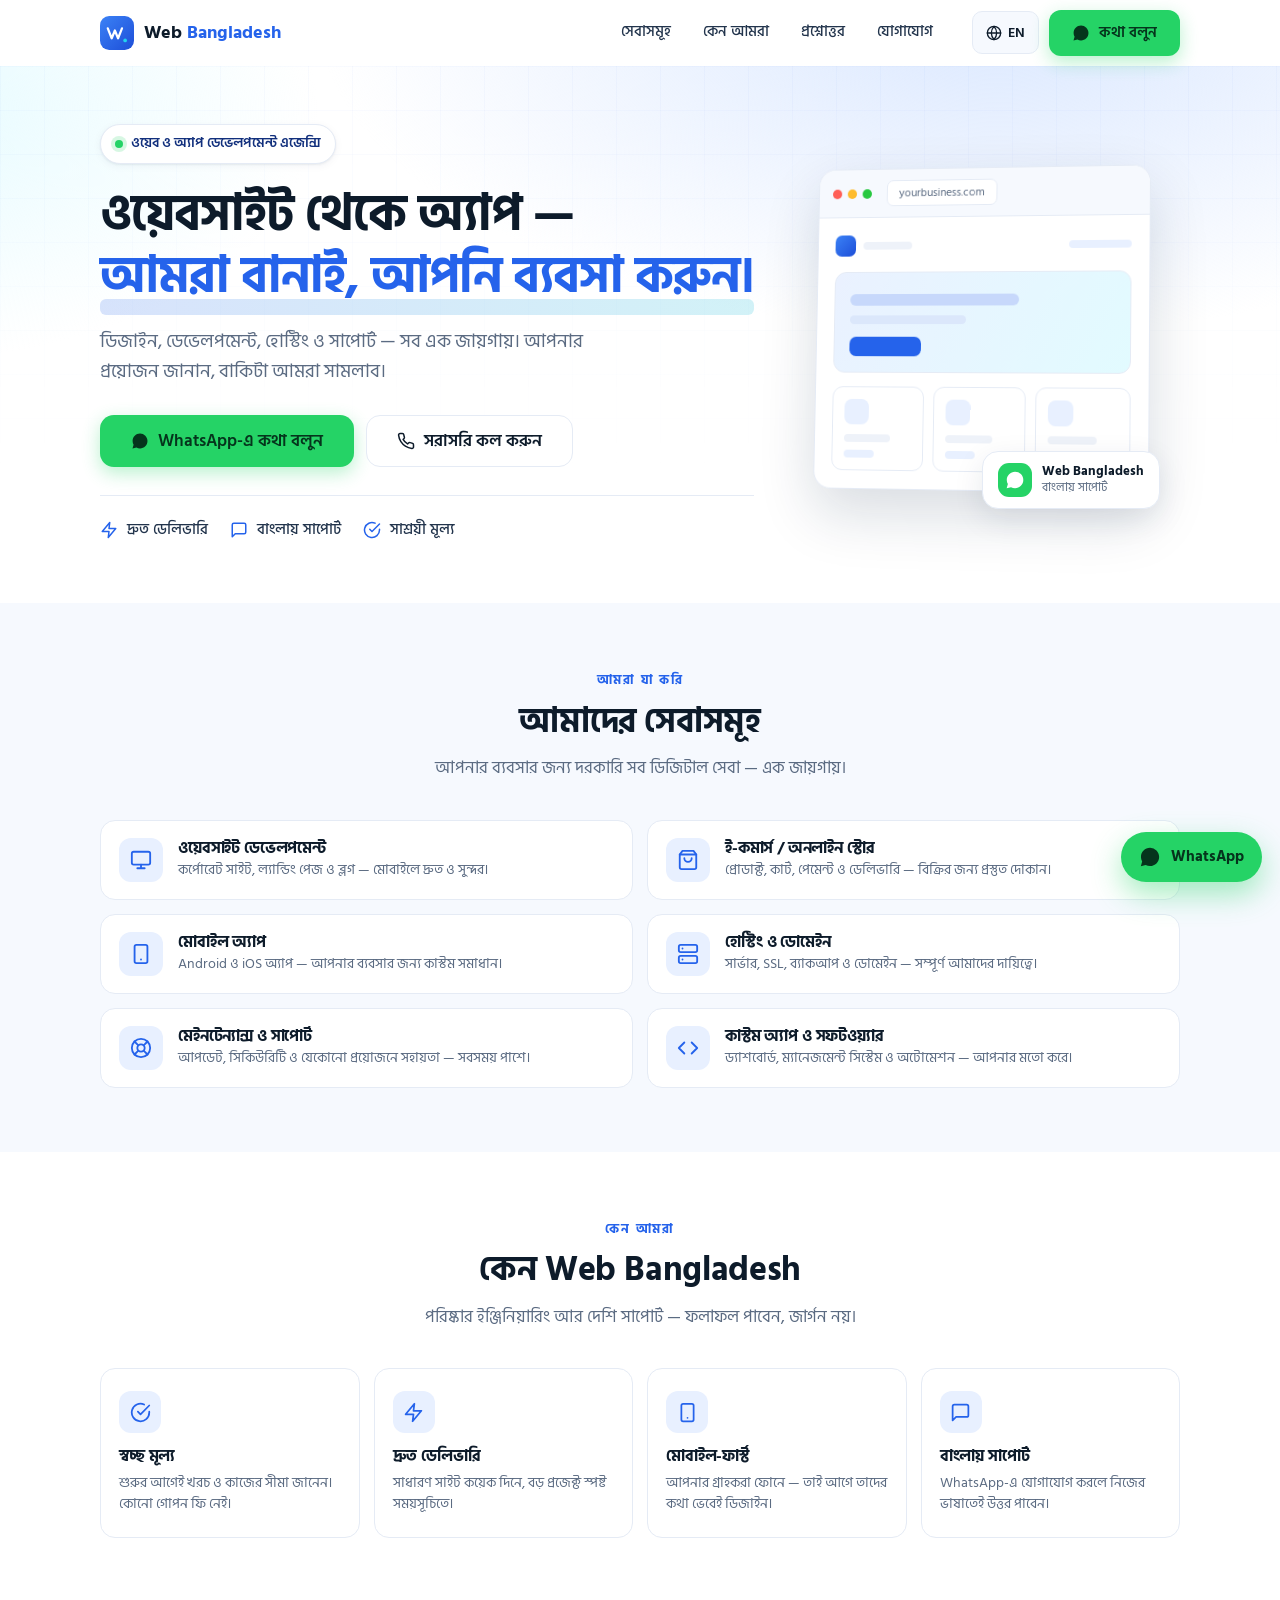
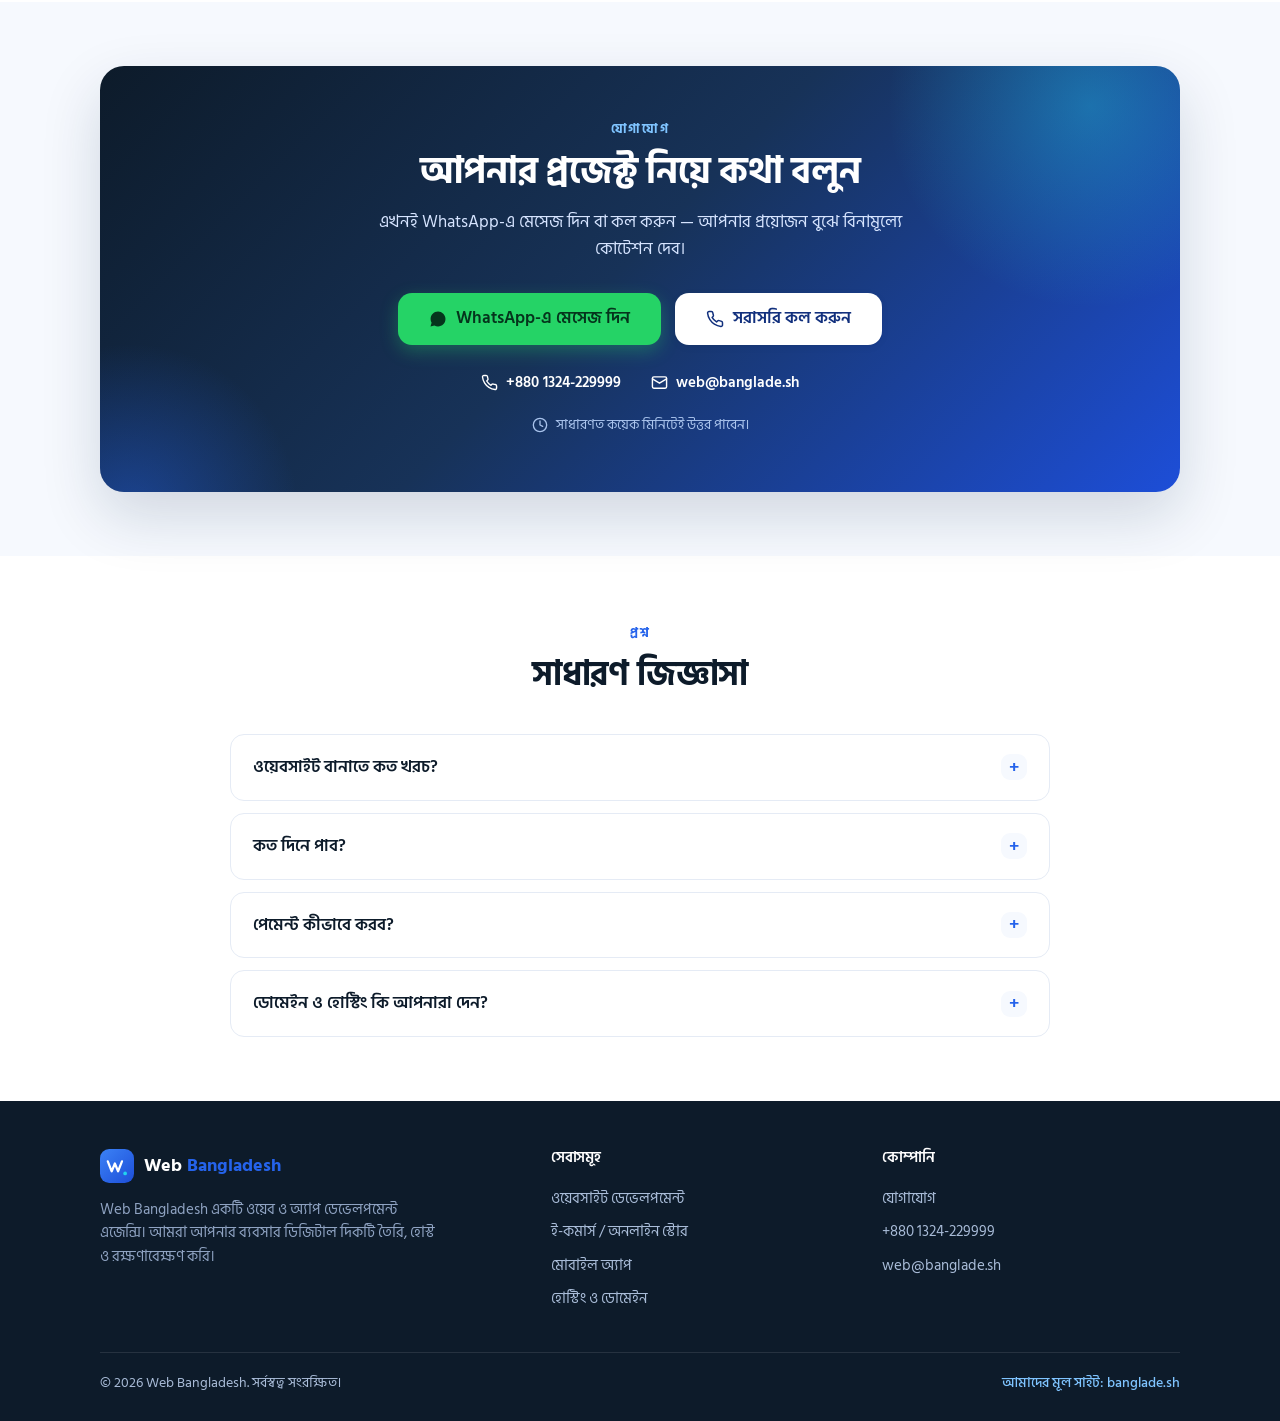
<file: index.html>
<!DOCTYPE html>
<html lang="bn">
<head>
  <meta charset="UTF-8">
  <meta name="viewport" content="width=device-width, initial-scale=1">
  <title>Web Bangladesh — ওয়েবসাইট, ই-কমার্স ও অ্যাপ ডেভেলপমেন্ট</title>
  <meta name="description" content="ওয়েবসাইট, অনলাইন স্টোর, মোবাইল অ্যাপ, হোস্টিং ও ডোমেইন — ডিজাইন থেকে লাইভ ও সাপোর্ট পর্যন্ত সব এক জায়গায়। WhatsApp-এ এখনই কথা বলুন।">
  <meta name="theme-color" content="#2563eb">
  <meta property="og:title" content="Web Bangladesh — ওয়েবসাইট, ই-কমার্স ও অ্যাপ ডেভেলপমেন্ট">
  <meta property="og:description" content="ডিজাইন, ডেভেলপমেন্ট, হোস্টিং ও সাপোর্ট — আপনার ব্যবসার ডিজিটাল দিকটুকু আমাদের দায়িত্বে।">
  <meta property="og:type" content="website">
  <meta property="og:url" content="https://web.banglade.sh">
  <meta property="og:locale" content="bn_BD">
  <meta property="og:image" content="https://web.banglade.sh/assets/img/og.png">
  <meta property="og:image:width" content="1200">
  <meta property="og:image:height" content="630">
  <meta name="twitter:card" content="summary_large_image">
  <meta name="twitter:title" content="Web Bangladesh — ওয়েবসাইট, ই-কমার্স ও অ্যাপ ডেভেলপমেন্ট">
  <meta name="twitter:description" content="ডিজাইন, ডেভেলপমেন্ট, হোস্টিং ও সাপোর্ট — আপনার ব্যবসার ডিজিটাল দিকটুকু আমাদের দায়িত্বে।">
  <meta name="twitter:image" content="https://web.banglade.sh/assets/img/og.png">
  <link rel="icon" href="assets/img/favicon.svg" type="image/svg+xml">
  <link rel="apple-touch-icon" href="assets/img/favicon.svg">
  <link rel="preconnect" href="https://fonts.googleapis.com">
  <link rel="preconnect" href="https://fonts.gstatic.com" crossorigin>
  <link href="https://fonts.googleapis.com/css2?family=Hind+Siliguri:wght@400;500;600;700&display=swap" rel="stylesheet">
  <link rel="stylesheet" href="assets/css/style.css">
  <noscript><style>.reveal{opacity:1;transform:none}</style></noscript>
  <!-- Google tag (gtag.js) -->
  <script async src="https://www.googletagmanager.com/gtag/js?id=G-GD6MTYS28E"></script>
  <script>
    window.dataLayer = window.dataLayer || [];
    function gtag(){dataLayer.push(arguments);}
    gtag('js', new Date());
    gtag('config', 'G-GD6MTYS28E');
  </script>
</head>
<body id="top">

  <a class="skip" href="#contact">Skip to contact</a>

  <header class="site-header">
    <div class="wrap header-inner">
      <a class="brand" href="#top" aria-label="Web Bangladesh">
        <img src="assets/img/logo.svg" alt="">
        <span>Web <b>Bangladesh</b></span>
      </a>
      <nav class="nav" id="nav" aria-label="Main">
        <a href="#services" data-i18n="nav.services">সেবাসমূহ</a>
        <a href="#why" data-i18n="nav.why">কেন আমরা</a>
        <a href="#faq" data-i18n="nav.faq">প্রশ্নোত্তর</a>
        <a href="#contact" data-i18n="nav.contact">যোগাযোগ</a>
      </nav>
      <div class="header-actions">
        <button class="lang-btn" type="button" data-lang-toggle aria-label="Change language">
          <svg viewBox="0 0 24 24" fill="none" stroke="currentColor" stroke-width="2" stroke-linecap="round" stroke-linejoin="round"><circle cx="12" cy="12" r="10"/><path d="M2 12h20"/><path d="M12 2a15.3 15.3 0 0 1 4 10 15.3 15.3 0 0 1-4 10 15.3 15.3 0 0 1-4-10 15.3 15.3 0 0 1 4-10z"/></svg>
          <span>EN</span>
        </button>
        <a class="btn btn--wa" data-wa="header" href="#" aria-label="WhatsApp">
          <svg viewBox="0 0 24 24" fill="currentColor"><path d="M12.04 2C6.58 2 2.13 6.45 2.13 11.91c0 1.75.46 3.45 1.32 4.95L2 22l5.25-1.38a9.9 9.9 0 0 0 4.79 1.22h.01c5.46 0 9.91-4.45 9.91-9.91 0-2.65-1.03-5.14-2.9-7.01A9.82 9.82 0 0 0 12.04 2z"/></svg>
          <span data-i18n="nav.talk">কথা বলুন</span>
        </a>
        <button class="burger" type="button" data-burger aria-label="Menu" aria-expanded="false" aria-controls="nav">
          <span></span><span></span><span></span>
        </button>
      </div>
    </div>
  </header>

  <main>

    <!-- HERO -->
    <section class="hero">
      <div class="wrap hero-inner">
        <div class="hero-copy">
          <span class="eyebrow"><span class="dot"></span><span data-i18n="hero.eyebrow">ওয়েব ও অ্যাপ ডেভেলপমেন্ট এজেন্সি</span></span>
          <h1>
            <span data-i18n="hero.t1">ওয়েবসাইট থেকে অ্যাপ —</span>
            <span class="hl" data-i18n="hero.t2">আমরা বানাই, আপনি ব্যবসা করুন।</span>
          </h1>
          <p class="hero-sub" data-i18n="hero.sub">ডিজাইন, ডেভেলপমেন্ট, হোস্টিং ও সাপোর্ট — সব এক জায়গায়। আপনার প্রয়োজন জানান, বাকিটা আমরা সামলাব।</p>
          <div class="hero-cta">
            <a class="btn btn--wa btn--lg" data-wa="hero" href="#">
              <svg viewBox="0 0 24 24" fill="currentColor"><path d="M12.04 2C6.58 2 2.13 6.45 2.13 11.91c0 1.75.46 3.45 1.32 4.95L2 22l5.25-1.38a9.9 9.9 0 0 0 4.79 1.22h.01c5.46 0 9.91-4.45 9.91-9.91 0-2.65-1.03-5.14-2.9-7.01A9.82 9.82 0 0 0 12.04 2z"/></svg>
              <span data-i18n="hero.cta1">WhatsApp-এ কথা বলুন</span>
            </a>
            <a class="btn btn--ghost btn--lg" href="tel:+8801324229999" data-call>
              <svg viewBox="0 0 24 24" fill="none" stroke="currentColor" stroke-width="2" stroke-linecap="round" stroke-linejoin="round"><path d="M22 16.92v3a2 2 0 0 1-2.18 2 19.8 19.8 0 0 1-8.63-3.07 19.5 19.5 0 0 1-6-6 19.8 19.8 0 0 1-3.07-8.67A2 2 0 0 1 4.11 2h3a2 2 0 0 1 2 1.72c.13.96.36 1.9.7 2.81a2 2 0 0 1-.45 2.11L8.09 9.91a16 16 0 0 0 6 6l1.27-1.27a2 2 0 0 1 2.11-.45c.9.34 1.85.57 2.81.7A2 2 0 0 1 22 16.92z"/></svg>
              <span data-i18n="hero.cta2">সরাসরি কল করুন</span>
            </a>
          </div>
          <div class="hero-trust">
            <div class="trust-item"><svg viewBox="0 0 24 24" fill="none" stroke="currentColor" stroke-width="2" stroke-linecap="round" stroke-linejoin="round"><polygon points="13 2 3 14 12 14 11 22 21 10 12 10 13 2"/></svg><span data-i18n="hero.trust1">দ্রুত ডেলিভারি</span></div>
            <div class="trust-item"><svg viewBox="0 0 24 24" fill="none" stroke="currentColor" stroke-width="2" stroke-linecap="round" stroke-linejoin="round"><path d="M21 15a2 2 0 0 1-2 2H7l-4 4V5a2 2 0 0 1 2-2h14a2 2 0 0 1 2 2z"/></svg><span data-i18n="hero.trust2">বাংলায় সাপোর্ট</span></div>
            <div class="trust-item"><svg viewBox="0 0 24 24" fill="none" stroke="currentColor" stroke-width="2" stroke-linecap="round" stroke-linejoin="round"><path d="M22 11.1V12a10 10 0 1 1-5.9-9.1"/><path d="m22 4-10 10.01-3-3"/></svg><span data-i18n="hero.trust3">সাশ্রয়ী মূল্য</span></div>
          </div>
        </div>

        <div class="hero-visual" aria-hidden="true">
          <div class="browser">
            <div class="browser-bar"><span></span><span></span><span></span><em>yourbusiness.com</em></div>
            <div class="browser-body">
              <div class="mock-nav">
                <div class="mock-logo"></div>
                <div class="mock-line"></div>
                <div class="mock-line"></div>
              </div>
              <div class="mock-hero"><div class="mock-btn"></div></div>
              <div class="mock-cards">
                <div class="mock-card"><div class="ic"></div><div class="mock-line"></div><div class="mock-line"></div></div>
                <div class="mock-card"><div class="ic"></div><div class="mock-line"></div><div class="mock-line"></div></div>
                <div class="mock-card"><div class="ic"></div><div class="mock-line"></div><div class="mock-line"></div></div>
              </div>
            </div>
          </div>
          <div class="mock-chat">
            <div class="wa"><svg viewBox="0 0 24 24" fill="currentColor"><path d="M12.04 2C6.58 2 2.13 6.45 2.13 11.91c0 1.75.46 3.45 1.32 4.95L2 22l5.25-1.38a9.9 9.9 0 0 0 4.79 1.22h.01c5.46 0 9.91-4.45 9.91-9.91 0-2.65-1.03-5.14-2.9-7.01A9.82 9.82 0 0 0 12.04 2z"/></svg></div>
            <div class="t"><b>Web Bangladesh</b><span data-i18n="hero.trust2">বাংলায় সাপোর্ট</span></div>
          </div>
        </div>
      </div>
    </section>

    <!-- SERVICES -->
    <section class="section section--tint" id="services">
      <div class="wrap">
        <div class="sec-head reveal">
          <span class="kicker" data-i18n="svc.kicker">আমরা যা করি</span>
          <h2 data-i18n="svc.title">আমাদের সেবাসমূহ</h2>
          <p data-i18n="svc.sub">আপনার ব্যবসার জন্য দরকারি সব ডিজিটাল সেবা — এক জায়গায়।</p>
        </div>
        <div class="svc-grid">
          <div class="svc-row reveal">
            <div class="ic"><svg viewBox="0 0 24 24" fill="none" stroke="currentColor" stroke-width="2" stroke-linecap="round" stroke-linejoin="round"><rect x="2" y="3" width="20" height="14" rx="2"/><path d="M8 21h8M12 17v4"/></svg></div>
            <div><h3 data-i18n="svc1.title">ওয়েবসাইট ডেভেলপমেন্ট</h3><p data-i18n="svc1.desc">কর্পোরেট সাইট, ল্যান্ডিং পেজ ও ব্লগ — মোবাইলে দ্রুত ও সুন্দর।</p></div>
          </div>
          <div class="svc-row reveal">
            <div class="ic"><svg viewBox="0 0 24 24" fill="none" stroke="currentColor" stroke-width="2" stroke-linecap="round" stroke-linejoin="round"><path d="M6 2 3 6v14a2 2 0 0 0 2 2h14a2 2 0 0 0 2-2V6l-3-4z"/><path d="M3 6h18"/><path d="M16 10a4 4 0 0 1-8 0"/></svg></div>
            <div><h3 data-i18n="svc2.title">ই-কমার্স / অনলাইন স্টোর</h3><p data-i18n="svc2.desc">প্রোডাক্ট, কার্ট, পেমেন্ট ও ডেলিভারি — বিক্রির জন্য প্রস্তুত দোকান।</p></div>
          </div>
          <div class="svc-row reveal">
            <div class="ic"><svg viewBox="0 0 24 24" fill="none" stroke="currentColor" stroke-width="2" stroke-linecap="round" stroke-linejoin="round"><rect x="5" y="2" width="14" height="20" rx="2"/><path d="M12 18h.01"/></svg></div>
            <div><h3 data-i18n="svc3.title">মোবাইল অ্যাপ</h3><p data-i18n="svc3.desc">Android ও iOS অ্যাপ — আপনার ব্যবসার জন্য কাস্টম সমাধান।</p></div>
          </div>
          <div class="svc-row reveal">
            <div class="ic"><svg viewBox="0 0 24 24" fill="none" stroke="currentColor" stroke-width="2" stroke-linecap="round" stroke-linejoin="round"><rect x="2" y="2" width="20" height="8" rx="2"/><rect x="2" y="14" width="20" height="8" rx="2"/><path d="M6 6h.01M6 18h.01"/></svg></div>
            <div><h3 data-i18n="svc4.title">হোস্টিং ও ডোমেইন</h3><p data-i18n="svc4.desc">সার্ভার, SSL, ব্যাকআপ ও ডোমেইন — সম্পূর্ণ আমাদের দায়িত্বে।</p></div>
          </div>
          <div class="svc-row reveal">
            <div class="ic"><svg viewBox="0 0 24 24" fill="none" stroke="currentColor" stroke-width="2" stroke-linecap="round" stroke-linejoin="round"><circle cx="12" cy="12" r="10"/><circle cx="12" cy="12" r="4"/><path d="m4.9 4.9 4.2 4.2M14.9 14.9l4.2 4.2M14.9 9.1l4.2-4.2M4.9 19.1l4.2-4.2"/></svg></div>
            <div><h3 data-i18n="svc5.title">মেইনটেন্যান্স ও সাপোর্ট</h3><p data-i18n="svc5.desc">আপডেট, সিকিউরিটি ও যেকোনো প্রয়োজনে সহায়তা — সবসময় পাশে।</p></div>
          </div>
          <div class="svc-row reveal">
            <div class="ic"><svg viewBox="0 0 24 24" fill="none" stroke="currentColor" stroke-width="2" stroke-linecap="round" stroke-linejoin="round"><polyline points="16 18 22 12 16 6"/><polyline points="8 6 2 12 8 18"/></svg></div>
            <div><h3 data-i18n="svc6.title">কাস্টম অ্যাপ ও সফটওয়্যার</h3><p data-i18n="svc6.desc">ড্যাশবোর্ড, ম্যানেজমেন্ট সিস্টেম ও অটোমেশন — আপনার মতো করে।</p></div>
          </div>
        </div>
      </div>
    </section>

    <!-- WHY -->
    <section class="section" id="why">
      <div class="wrap">
        <div class="sec-head reveal">
          <span class="kicker" data-i18n="why.kicker">কেন আমরা</span>
          <h2 data-i18n="why.title">কেন Web Bangladesh</h2>
          <p data-i18n="why.sub">পরিষ্কার ইঞ্জিনিয়ারিং আর দেশি সাপোর্ট — ফলাফল পাবেন, জার্গন নয়।</p>
        </div>
        <div class="why-grid">
          <div class="why-card reveal">
            <div class="ic"><svg viewBox="0 0 24 24" fill="none" stroke="currentColor" stroke-width="2" stroke-linecap="round" stroke-linejoin="round"><path d="M22 11.1V12a10 10 0 1 1-5.9-9.1"/><path d="m22 4-10 10.01-3-3"/></svg></div>
            <h3 data-i18n="why1.title">স্বচ্ছ মূল্য</h3>
            <p data-i18n="why1.desc">শুরুর আগেই খরচ ও কাজের সীমা জানেন। কোনো গোপন ফি নেই।</p>
          </div>
          <div class="why-card reveal">
            <div class="ic"><svg viewBox="0 0 24 24" fill="none" stroke="currentColor" stroke-width="2" stroke-linecap="round" stroke-linejoin="round"><polygon points="13 2 3 14 12 14 11 22 21 10 12 10 13 2"/></svg></div>
            <h3 data-i18n="why2.title">দ্রুত ডেলিভারি</h3>
            <p data-i18n="why2.desc">সাধারণ সাইট কয়েক দিনে, বড় প্রজেক্ট স্পষ্ট সময়সূচিতে।</p>
          </div>
          <div class="why-card reveal">
            <div class="ic"><svg viewBox="0 0 24 24" fill="none" stroke="currentColor" stroke-width="2" stroke-linecap="round" stroke-linejoin="round"><rect x="5" y="2" width="14" height="20" rx="2"/><path d="M12 18h.01"/></svg></div>
            <h3 data-i18n="why3.title">মোবাইল-ফার্স্ট</h3>
            <p data-i18n="why3.desc">আপনার গ্রাহকরা ফোনে — তাই আগে তাদের কথা ভেবেই ডিজাইন।</p>
          </div>
          <div class="why-card reveal">
            <div class="ic"><svg viewBox="0 0 24 24" fill="none" stroke="currentColor" stroke-width="2" stroke-linecap="round" stroke-linejoin="round"><path d="M21 15a2 2 0 0 1-2 2H7l-4 4V5a2 2 0 0 1 2-2h14a2 2 0 0 1 2 2z"/></svg></div>
            <h3 data-i18n="why4.title">বাংলায় সাপোর্ট</h3>
            <p data-i18n="why4.desc">WhatsApp-এ যোগাযোগ করলে নিজের ভাষাতেই উত্তর পাবেন।</p>
          </div>
        </div>
      </div>
    </section>

    <!-- CONTACT -->
    <section class="section section--tint" id="contact">
      <div class="wrap">
        <div class="contact-panel reveal">
          <span class="kicker" data-i18n="contact.kicker">যোগাযোগ</span>
          <h2 data-i18n="contact.title">আপনার প্রজেক্ট নিয়ে কথা বলুন</h2>
          <p class="lead" data-i18n="contact.sub">এখনই WhatsApp-এ মেসেজ দিন বা কল করুন — আপনার প্রয়োজন বুঝে বিনামূল্যে কোটেশন দেব।</p>
          <div class="contact-actions">
            <a class="btn btn--wa btn--lg" data-wa="contact" href="#">
              <svg viewBox="0 0 24 24" fill="currentColor"><path d="M12.04 2C6.58 2 2.13 6.45 2.13 11.91c0 1.75.46 3.45 1.32 4.95L2 22l5.25-1.38a9.9 9.9 0 0 0 4.79 1.22h.01c5.46 0 9.91-4.45 9.91-9.91 0-2.65-1.03-5.14-2.9-7.01A9.82 9.82 0 0 0 12.04 2z"/></svg>
              <span data-i18n="contact.wa">WhatsApp-এ মেসেজ দিন</span>
            </a>
            <a class="btn btn--light btn--lg" href="tel:+8801324229999" data-call>
              <svg viewBox="0 0 24 24" fill="none" stroke="currentColor" stroke-width="2" stroke-linecap="round" stroke-linejoin="round"><path d="M22 16.92v3a2 2 0 0 1-2.18 2 19.8 19.8 0 0 1-8.63-3.07 19.5 19.5 0 0 1-6-6 19.8 19.8 0 0 1-3.07-8.67A2 2 0 0 1 4.11 2h3a2 2 0 0 1 2 1.72c.13.96.36 1.9.7 2.81a2 2 0 0 1-.45 2.11L8.09 9.91a16 16 0 0 0 6 6l1.27-1.27a2 2 0 0 1 2.11-.45c.9.34 1.85.57 2.81.7A2 2 0 0 1 22 16.92z"/></svg>
              <span data-i18n="contact.call">সরাসরি কল করুন</span>
            </a>
          </div>
          <div class="contact-meta">
            <a href="tel:+8801324229999" data-call>
              <svg viewBox="0 0 24 24" fill="none" stroke="currentColor" stroke-width="2" stroke-linecap="round" stroke-linejoin="round"><path d="M22 16.92v3a2 2 0 0 1-2.18 2 19.8 19.8 0 0 1-8.63-3.07 19.5 19.5 0 0 1-6-6 19.8 19.8 0 0 1-3.07-8.67A2 2 0 0 1 4.11 2h3a2 2 0 0 1 2 1.72c.13.96.36 1.9.7 2.81a2 2 0 0 1-.45 2.11L8.09 9.91a16 16 0 0 0 6 6l1.27-1.27a2 2 0 0 1 2.11-.45c.9.34 1.85.57 2.81.7A2 2 0 0 1 22 16.92z"/></svg>
              +880 1324-229999
            </a>
            <a href="mailto:web@banglade.sh">
              <svg viewBox="0 0 24 24" fill="none" stroke="currentColor" stroke-width="2" stroke-linecap="round" stroke-linejoin="round"><rect x="2" y="4" width="20" height="16" rx="2"/><path d="m22 7-10 6L2 7"/></svg>
              web@banglade.sh
            </a>
          </div>
          <span class="contact-reply"><svg viewBox="0 0 24 24" fill="none" stroke="currentColor" stroke-width="2" stroke-linecap="round" stroke-linejoin="round"><circle cx="12" cy="12" r="10"/><path d="M12 6v6l4 2"/></svg><span data-i18n="contact.reply">সাধারণত কয়েক মিনিটেই উত্তর পাবেন।</span></span>
        </div>
      </div>
    </section>

    <!-- FAQ -->
    <section class="section" id="faq">
      <div class="wrap">
        <div class="sec-head reveal">
          <span class="kicker" data-i18n="faq.kicker">প্রশ্ন</span>
          <h2 data-i18n="faq.title">সাধারণ জিজ্ঞাসা</h2>
        </div>
        <div class="faq">
          <details class="qa reveal"><summary><span data-i18n="q1">ওয়েবসাইট বানাতে কত খরচ?</span><span class="plus">+</span></summary><div class="ans" data-i18n="a1">আপনার প্রয়োজন অনুযায়ী খরচ ভিন্ন। WhatsApp-এ চাহিদা জানালে দ্রুত স্পষ্ট কোটেশন পাঠাব — সাধারণত একই দিনে।</div></details>
          <details class="qa reveal"><summary><span data-i18n="q2">কত দিনে পাব?</span><span class="plus">+</span></summary><div class="ans" data-i18n="a2">সাধারণ ওয়েবসাইট ৩–৭ দিনে। বড় বা কাস্টম প্রজেক্ট ২–৪ সপ্তাহ, সময়সূচি আগেই ঠিক করে নেওয়া হয়।</div></details>
          <details class="qa reveal"><summary><span data-i18n="q3">পেমেন্ট কীভাবে করব?</span><span class="plus">+</span></summary><div class="ans" data-i18n="a3">bKash, Nagad বা ব্যাংক ট্রান্সফার — কাজের অগ্রগতি অনুযায়ী ধাপে ধাপে। পুরো টাকা আগে দিতে হয় না।</div></details>
          <details class="qa reveal"><summary><span data-i18n="q4">ডোমেইন ও হোস্টিং কি আপনারা দেন?</span><span class="plus">+</span></summary><div class="ans" data-i18n="a4">হ্যাঁ, SSL ও ব্যাকআপসহ সম্পূর্ণ ব্যবস্থাপনায়। আপনার নিজের ডোমেইন থাকলে সেটিও ব্যবহার করা যায়।</div></details>
        </div>
      </div>
    </section>
  </main>

  <footer class="site-footer">
    <div class="wrap">
      <div class="footer-grid">
        <div>
          <a class="brand" href="#top">
            <img src="assets/img/logo.svg" alt="">
            <span>Web <b>Bangladesh</b></span>
          </a>
          <p class="footer-about" data-i18n="footer.about">Web Bangladesh একটি ওয়েব ও অ্যাপ ডেভেলপমেন্ট এজেন্সি। আমরা আপনার ব্যবসার ডিজিটাল দিকটি তৈরি, হোস্ট ও রক্ষণাবেক্ষণ করি।</p>
        </div>
        <div class="footer-col">
          <h4 data-i18n="footer.col1">সেবাসমূহ</h4>
          <a href="#services" data-i18n="svc1.title">ওয়েবসাইট ডেভেলপমেন্ট</a>
          <a href="#services" data-i18n="svc2.title">ই-কমার্স / অনলাইন স্টোর</a>
          <a href="#services" data-i18n="svc3.title">মোবাইল অ্যাপ</a>
          <a href="#services" data-i18n="svc4.title">হোস্টিং ও ডোমেইন</a>
        </div>
        <div class="footer-col">
          <h4 data-i18n="footer.col2">কোম্পানি</h4>
          <a data-wa="footer" href="#" data-i18n="footer.link.contact">যোগাযোগ</a>
          <a href="tel:+8801324229999" data-call>+880 1324-229999</a>
          <a href="mailto:web@banglade.sh">web@banglade.sh</a>
        </div>
      </div>
      <div class="footer-bottom">
        <span>© <span id="year"></span> Web Bangladesh. <span data-i18n="footer.rights">সর্বস্বত্ব সংরক্ষিত।</span></span>
        <a class="footer-parent" href="https://www.banglade.sh" target="_blank" rel="noopener" data-i18n="footer.parent">আমাদের মূল সাইট: banglade.sh</a>
      </div>
    </div>
  </footer>

  <a class="fab" data-wa="fab" href="#" aria-label="WhatsApp">
    <svg viewBox="0 0 24 24" fill="currentColor"><path d="M12.04 2C6.58 2 2.13 6.45 2.13 11.91c0 1.75.46 3.45 1.32 4.95L2 22l5.25-1.38a9.9 9.9 0 0 0 4.79 1.22h.01c5.46 0 9.91-4.45 9.91-9.91 0-2.65-1.03-5.14-2.9-7.01A9.82 9.82 0 0 0 12.04 2z"/></svg>
    <span class="txt" data-i18n="fab.text">WhatsApp</span>
  </a>

  <script src="assets/js/i18n.js"></script>
  <script src="assets/js/main.js"></script>
</body>
</html>
</file>
<file: assets/css/style.css>
:root{
  --ink:#0d1b2a;
  --ink-2:#22344c;
  --muted:#5b6b82;
  --line:#e5ebf5;
  --line-2:#eef2f9;
  --bg:#ffffff;
  --surface:#f6f9fe;
  --surface-2:#eef4ff;
  --brand:#2563eb;
  --brand-dark:#1d4ed8;
  --brand-ink:#12307d;
  --brand-soft:#e8f0ff;
  --cyan:#06b6d4;
  --wa:#25d366;
  --wa-dark:#1da851;
  --shadow-sm:0 1px 2px rgba(15,35,70,.06),0 2px 8px rgba(15,35,70,.05);
  --shadow-md:0 10px 30px rgba(15,35,70,.10);
  --shadow-lg:0 24px 60px rgba(15,35,70,.16);
  --radius:16px;
  --radius-lg:24px;
  --header-h:66px;
  --wrap:1120px;
  --font:"Hind Siliguri","Noto Sans Bengali",-apple-system,BlinkMacSystemFont,"Segoe UI",Roboto,Arial,sans-serif;
}

*,*::before,*::after{box-sizing:border-box}
html{scroll-behavior:smooth;-webkit-text-size-adjust:100%;background:var(--bg)}
body{
  margin:0;font-family:var(--font);color:var(--ink);background:var(--bg);
  line-height:1.62;font-size:16px;-webkit-font-smoothing:antialiased;
}
img,svg{display:block;max-width:100%}
a{color:var(--brand);text-decoration:none}
h1,h2,h3,h4{line-height:1.25;margin:0;letter-spacing:-.01em}
p{margin:0}
button{font-family:inherit}
:focus-visible{outline:3px solid rgba(37,99,235,.4);outline-offset:2px;border-radius:6px}

.wrap{width:100%;max-width:var(--wrap);margin:0 auto;padding:0 20px}
.section{padding:64px 0}
.section--tint{background:var(--surface)}
.skip{position:absolute;left:-999px;top:0;background:var(--brand);color:#fff;padding:10px 16px;border-radius:0 0 10px 0;z-index:200}
.skip:focus{left:0}

/* ---------- buttons ---------- */
.btn{
  display:inline-flex;align-items:center;justify-content:center;gap:9px;
  padding:13px 22px;border-radius:12px;border:1px solid transparent;
  font-weight:600;font-size:15px;cursor:pointer;transition:.18s ease;
  white-space:nowrap;line-height:1;text-align:center;
}
.btn svg{width:18px;height:18px;flex:none}
.btn--ghost{background:#fff;color:var(--ink);border-color:var(--line)}
.btn--ghost:hover{border-color:var(--brand);color:var(--brand)}
.btn--light{background:#fff;color:var(--brand-ink);box-shadow:var(--shadow-sm)}
.btn--light:hover{background:#f2f7ff;transform:translateY(-1px)}
.btn--wa{background:var(--wa);color:#05341c;box-shadow:0 6px 18px rgba(37,211,102,.32)}
.btn--wa:hover{background:var(--wa-dark);color:#fff;transform:translateY(-1px)}
.btn--lg{padding:16px 30px;font-size:16.5px;border-radius:14px}

/* ---------- header ---------- */
.site-header{
  position:sticky;top:0;z-index:100;height:var(--header-h);
  display:flex;align-items:center;background:rgba(255,255,255,.88);
  backdrop-filter:saturate(160%) blur(12px);border-bottom:1px solid transparent;
  transition:border-color .2s,box-shadow .2s;
}
.site-header.is-stuck{border-bottom-color:var(--line);box-shadow:0 6px 24px rgba(15,35,70,.06)}
.header-inner{display:flex;align-items:center;gap:18px;width:100%}
.brand{display:flex;align-items:center;gap:10px;font-weight:700;font-size:18px;color:var(--ink)}
.brand img{width:34px;height:34px}
.brand b{color:var(--brand)}
.nav{margin-left:auto;display:flex;align-items:center;gap:6px}
.nav a{color:var(--ink-2);font-weight:500;font-size:15px;padding:9px 13px;border-radius:10px}
.nav a:hover{color:var(--brand);background:var(--brand-soft)}
.header-actions{display:flex;align-items:center;gap:10px;margin-left:8px}
.lang-btn{
  display:flex;align-items:center;gap:6px;background:var(--surface);border:1px solid var(--line);
  color:var(--ink);font-weight:600;font-size:14px;padding:9px 13px;border-radius:10px;cursor:pointer;
}
.lang-btn:hover{border-color:var(--brand);color:var(--brand)}
.lang-btn svg{width:16px;height:16px}
.burger{display:none;background:none;border:1px solid var(--line);border-radius:10px;padding:9px;cursor:pointer}
.burger span{display:block;width:20px;height:2px;background:var(--ink);border-radius:2px}
.burger span+span{margin-top:4px}

@media (max-width:980px){
  .nav{
    position:absolute;top:calc(100% + 8px);left:12px;right:12px;
    flex-direction:column;align-items:stretch;gap:2px;background:#fff;
    border:1px solid var(--line);border-radius:16px;padding:10px;box-shadow:var(--shadow-lg);
    opacity:0;visibility:hidden;transform:translateY(-8px);pointer-events:none;transition:.2s ease;
    max-height:calc(100vh - var(--header-h) - 24px);overflow-y:auto;
  }
  .nav.is-open{opacity:1;visibility:visible;transform:none;pointer-events:auto}
  .nav a{padding:13px 14px;font-size:16px}
  .nav .btn{margin-top:6px}
  .header-actions{margin-left:auto}
  .burger{display:block}
}
@media (max-width:560px){
  .header-inner{gap:10px}
  .brand{font-size:15px;gap:8px;white-space:nowrap}
  .brand img{width:30px;height:30px}
  .lang-btn{padding:9px}
  .lang-btn span{display:none}
  .lang-btn svg{width:18px;height:18px}
  .header-actions{gap:8px;margin-left:auto}
  .header-actions .btn--wa{padding:9px;border-radius:999px}
  .header-actions .btn--wa span{display:none}
  .header-actions .btn--wa svg{width:20px;height:20px}
}

/* ---------- hero ---------- */
.hero{position:relative;overflow:hidden;background:
  radial-gradient(1100px 520px at 78% -10%, #dbe8ff 0%, rgba(219,232,255,0) 62%),
  radial-gradient(700px 420px at -8% 8%, #e6fbff 0%, rgba(230,251,255,0) 60%),
  var(--bg)}
.hero::before{
  content:"";position:absolute;inset:0;opacity:.5;
  background-image:linear-gradient(rgba(37,99,235,.06) 1px,transparent 1px),
                   linear-gradient(90deg,rgba(37,99,235,.06) 1px,transparent 1px);
  background-size:44px 44px;
  -webkit-mask-image:linear-gradient(#000,transparent 78%);
          mask-image:linear-gradient(#000,transparent 78%);
  pointer-events:none;
}
.hero-inner{position:relative;display:grid;grid-template-columns:1.08fr .92fr;gap:48px;align-items:center;padding-top:58px;padding-bottom:62px}
.eyebrow{
  display:inline-flex;align-items:center;gap:8px;background:#fff;border:1px solid var(--line);
  color:var(--brand-ink);font-size:13.5px;font-weight:600;padding:8px 14px;border-radius:999px;
  box-shadow:var(--shadow-sm);margin-bottom:20px;
}
.eyebrow .dot{ width:8px;height:8px;border-radius:50%;background:var(--wa);box-shadow:0 0 0 4px rgba(37,211,102,.18)}
.hero h1{font-size:clamp(31px,4.4vw,50px);font-weight:700;letter-spacing:-.02em}
.hero h1 .hl{color:var(--brand);position:relative;z-index:0;white-space:nowrap}
.hero h1 .hl::after{content:"";position:absolute;left:0;right:0;bottom:.04em;height:.32em;background:linear-gradient(90deg,rgba(37,99,235,.18),rgba(6,182,212,.18));border-radius:6px;z-index:-1}
.hero-sub{margin-top:18px;font-size:clamp(16px,1.5vw,18.5px);color:var(--muted);max-width:520px}
.hero-cta{display:flex;flex-wrap:wrap;gap:12px;margin-top:28px}
.hero-trust{display:flex;flex-wrap:wrap;gap:10px 22px;margin-top:28px;padding-top:22px;border-top:1px solid var(--line)}
.trust-item{display:flex;align-items:center;gap:9px;font-size:14.5px;font-weight:500;color:var(--ink-2)}
.trust-item svg{width:18px;height:18px;color:var(--brand);flex:none}

.hero-visual{position:relative;min-height:340px}
.browser{
  background:#fff;border:1px solid var(--line);border-radius:18px;box-shadow:var(--shadow-lg);
  overflow:hidden;transform:perspective(1200px) rotateY(-7deg) rotateX(3deg);transform-origin:right center;
}
.browser-bar{display:flex;align-items:center;gap:6px;padding:11px 14px;background:var(--surface);border-bottom:1px solid var(--line)}
.browser-bar span{width:10px;height:10px;border-radius:50%;background:#dbe3f0}
.browser-bar span:nth-child(1){background:#ff5f57}
.browser-bar span:nth-child(2){background:#febc2e}
.browser-bar span:nth-child(3){background:#28c840}
.browser-bar em{margin-left:10px;font-style:normal;font-size:12px;color:var(--muted);background:#fff;border:1px solid var(--line);border-radius:7px;padding:3px 12px}
.browser-body{padding:18px}
.mock-nav{display:flex;align-items:center;gap:8px;margin-bottom:16px}
.mock-logo{width:22px;height:22px;border-radius:7px;background:linear-gradient(135deg,#3b82f6,#1d4ed8)}
.mock-line{height:8px;border-radius:6px;background:var(--line-2)}
.mock-nav .mock-line{width:52px}
.mock-nav .mock-line:last-child{margin-left:auto;width:64px;background:var(--brand-soft)}
.mock-hero{height:104px;border-radius:12px;background:linear-gradient(120deg,#eaf1ff,#e2fbff);border:1px solid var(--line);position:relative;overflow:hidden;margin-bottom:14px}
.mock-hero::before{content:"";position:absolute;left:16px;top:22px;width:58%;height:12px;border-radius:6px;background:#c7d8fb}
.mock-hero::after{content:"";position:absolute;left:16px;top:44px;width:40%;height:9px;border-radius:6px;background:#dbe7fb}
.mock-btn{position:absolute;left:16px;top:66px;width:76px;height:20px;border-radius:7px;background:var(--brand)}
.mock-cards{display:grid;grid-template-columns:repeat(3,1fr);gap:10px}
.mock-card{border:1px solid var(--line);border-radius:11px;padding:12px;background:#fff}
.mock-card .mock-line{width:70%;margin-bottom:8px}
.mock-card .mock-line:last-child{width:45%;margin:0;background:var(--brand-soft)}
.mock-card .ic{width:26px;height:26px;border-radius:8px;background:var(--brand-soft);margin-bottom:10px}
.mock-chat{
  position:absolute;right:-10px;bottom:-6px;display:flex;align-items:center;gap:10px;
  background:#fff;border:1px solid var(--line);border-radius:16px;padding:11px 15px;box-shadow:var(--shadow-md);
  animation:float 4s ease-in-out infinite;
}
.mock-chat .wa{width:34px;height:34px;border-radius:11px;background:var(--wa);display:flex;align-items:center;justify-content:center}
.mock-chat .wa svg{width:20px;height:20px;color:#fff}
.mock-chat .t{font-size:12px;color:var(--muted);line-height:1.3}
.mock-chat .t b{display:block;color:var(--ink);font-size:13px}
@keyframes float{0%,100%{transform:translateY(0)}50%{transform:translateY(-10px)}}

@media (max-width:900px){
  .hero-inner{grid-template-columns:1fr;gap:38px;padding-top:52px;padding-bottom:58px}
  .hero-visual{order:2;min-height:0}
  .browser{transform:none}
  .hero h1 .hl{white-space:normal}
  .hero-cta .btn{flex:1 1 auto}
}

/* ---------- section heading ---------- */
.sec-head{max-width:640px;margin:0 auto 38px;text-align:center}
.sec-head .kicker,.kicker{
  display:inline-block;color:var(--brand);font-weight:700;font-size:12.5px;letter-spacing:.14em;
  text-transform:uppercase;margin-bottom:10px;
}
.sec-head h2{font-size:clamp(25px,3vw,34px);font-weight:700}
.sec-head p{margin-top:12px;color:var(--muted);font-size:16.5px}

/* ---------- services (compact) ---------- */
.svc-grid{display:grid;grid-template-columns:1fr 1fr;gap:14px}
.svc-row{
  display:flex;gap:15px;align-items:flex-start;background:#fff;border:1px solid var(--line);
  border-radius:15px;padding:17px 18px;transition:.18s ease;
}
.svc-row:hover{border-color:#d7e3fb;box-shadow:var(--shadow-sm);transform:translateY(-2px)}
.svc-row .ic{
  flex:none;width:44px;height:44px;border-radius:12px;background:var(--brand-soft);color:var(--brand);
  display:flex;align-items:center;justify-content:center;transition:.18s;
}
.svc-row:hover .ic{background:var(--brand);color:#fff}
.svc-row .ic svg{width:22px;height:22px}
.svc-row h3{font-size:16px;font-weight:700;margin-bottom:2px}
.svc-row p{color:var(--muted);font-size:13.8px;line-height:1.5}
@media (max-width:700px){.svc-grid{grid-template-columns:1fr;gap:10px}.svc-row{padding:15px 16px}}

/* ---------- why (compact) ---------- */
.why-grid{display:grid;grid-template-columns:repeat(4,1fr);gap:14px}
.why-card{background:#fff;border:1px solid var(--line);border-radius:15px;padding:22px 18px;transition:.18s}
.why-card:hover{border-color:#d7e3fb;box-shadow:var(--shadow-sm);transform:translateY(-2px)}
.why-card .ic{width:42px;height:42px;border-radius:12px;background:var(--brand-soft);color:var(--brand);display:flex;align-items:center;justify-content:center;margin-bottom:14px}
.why-card .ic svg{width:21px;height:21px}
.why-card h3{font-size:15.5px;font-weight:700;margin-bottom:6px}
.why-card p{color:var(--muted);font-size:13.6px;line-height:1.55}
@media (max-width:900px){.why-grid{grid-template-columns:1fr 1fr}}
@media (max-width:520px){.why-grid{grid-template-columns:1fr}}

/* ---------- contact panel ---------- */
.contact-panel{
  position:relative;overflow:hidden;text-align:center;
  background:linear-gradient(135deg,#0d1b2a 0%,#173258 48%,#1d4ed8 100%);
  color:#fff;border-radius:var(--radius-lg);padding:50px 40px;box-shadow:var(--shadow-lg);
}
.contact-panel::before{content:"";position:absolute;width:420px;height:420px;right:-120px;top:-170px;border-radius:50%;background:radial-gradient(circle,rgba(34,211,238,.35),transparent 68%)}
.contact-panel::after{content:"";position:absolute;width:340px;height:340px;left:-140px;bottom:-190px;border-radius:50%;background:radial-gradient(circle,rgba(37,99,235,.45),transparent 70%)}
.contact-panel>*{position:relative}
.contact-panel .kicker{color:#7fc4ff}
.contact-panel h2{font-size:clamp(25px,3.4vw,37px);font-weight:700}
.contact-panel .lead{margin:14px auto 0;max-width:580px;color:#d6e4ff;font-size:16.5px}
.contact-actions{display:flex;gap:14px;justify-content:center;flex-wrap:wrap;margin-top:30px}
.contact-meta{display:flex;gap:14px 30px;justify-content:center;flex-wrap:wrap;margin-top:26px;font-size:14.5px;color:#cfe0ff}
.contact-meta a{color:#fff;font-weight:600;display:inline-flex;align-items:center;gap:8px}
.contact-meta a:hover{text-decoration:underline}
.contact-meta svg{width:17px;height:17px}
.contact-reply{margin-top:20px;font-size:14px;color:#a9c3ec;display:inline-flex;align-items:center;gap:8px}
.contact-reply svg{width:16px;height:16px}
@media (max-width:640px){
  .contact-panel{padding:38px 22px;border-radius:20px}
  .contact-actions{flex-direction:column}
  .contact-actions .btn{width:100%}
}

/* ---------- faq ---------- */
.faq{max-width:820px;margin:0 auto;display:grid;gap:12px}
.qa{background:#fff;border:1px solid var(--line);border-radius:14px;overflow:hidden;transition:.2s}
.qa[open]{border-color:#d7e3fb;box-shadow:var(--shadow-sm)}
.qa summary{
  list-style:none;cursor:pointer;padding:19px 22px;font-weight:600;font-size:16.5px;
  display:flex;align-items:center;justify-content:space-between;gap:16px;
}
.qa summary::-webkit-details-marker{display:none}
.qa summary .plus{flex:none;width:26px;height:26px;border-radius:9px;background:var(--surface);color:var(--brand);display:flex;align-items:center;justify-content:center;font-size:18px;transition:.2s}
.qa[open] summary .plus{background:var(--brand);color:#fff;transform:rotate(45deg)}
.qa .ans{padding:0 22px 20px;color:var(--muted);font-size:15px}
@media (max-width:520px){.qa summary{padding:16px 17px;font-size:15.5px}.qa .ans{padding:0 17px 17px;font-size:14.5px}}

/* ---------- footer ---------- */
.site-footer{background:#0d1b2a;color:#a9bcd8;padding:48px 0 26px}
.footer-grid{display:grid;grid-template-columns:1.4fr 1fr 1fr;gap:34px}
.site-footer .brand{color:#fff}
.footer-about{margin-top:15px;font-size:14.5px;max-width:340px;color:#8fa3c2}
.footer-col h4{color:#fff;font-size:15px;font-weight:600;margin-bottom:14px}
.footer-col a{display:block;color:#a9bcd8;font-size:14.5px;padding:5px 0}
.footer-col a:hover{color:#fff}
.footer-bottom{
  margin-top:36px;padding-top:20px;border-top:1px solid rgba(255,255,255,.1);
  display:flex;justify-content:space-between;gap:14px;flex-wrap:wrap;font-size:13.5px;
}
.footer-parent{color:#7fc4ff;font-weight:500}
.footer-parent:hover{text-decoration:underline}
@media (max-width:760px){.footer-grid{grid-template-columns:1fr 1fr;gap:26px}.footer-about{grid-column:1/-1}}

/* ---------- floating contact ---------- */
.fab{
  position:fixed;right:18px;bottom:18px;z-index:90;
  display:flex;align-items:center;gap:10px;background:var(--wa);color:#05341c;
  font-weight:700;font-size:15px;padding:13px 18px;border-radius:999px;
  box-shadow:0 12px 30px rgba(37,211,102,.42);transition:.2s;
}
.fab:hover{transform:translateY(-2px);background:var(--wa-dark);color:#fff}
.fab svg{width:22px;height:22px}
@media (max-width:560px){.fab{padding:15px;bottom:14px;right:14px}.fab .txt{display:none}}

/* ---------- reveal ---------- */
.reveal{opacity:0;transform:translateY(18px);transition:opacity .6s ease,transform .6s ease}
.reveal.in{opacity:1;transform:none}
@media (prefers-reduced-motion:reduce){.reveal{opacity:1;transform:none}.mock-chat{animation:none}}
@media (scripting:none){.reveal{opacity:1;transform:none}}
</file>
